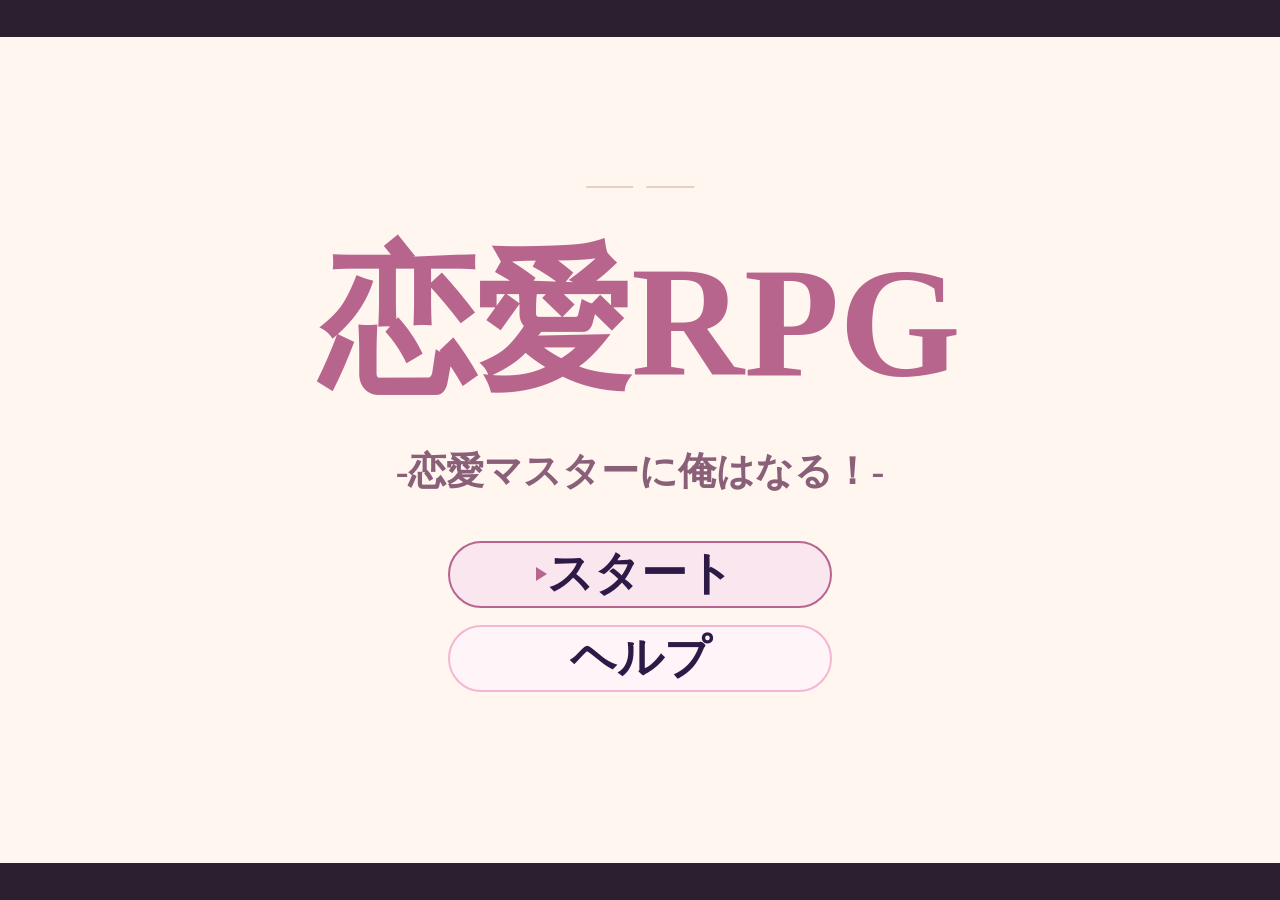
<file: index.html>
<!DOCTYPE html>
<html lang="ja">
<head>
  <meta charset="UTF-8">
  <meta name="viewport" content="width=device-width, initial-scale=1, viewport-fit=cover">
  <title>恋愛RPG -恋愛マスターに俺はなる！-</title>
  <link rel="stylesheet" href="css/common.css">
  <link rel="stylesheet" href="css/title.css">
</head>
<body class="page-title">
  <!--
    タイトル画面
    ・「スタート」→ ゲーム開始(キャラ抽選・タイマー開始) → intro.html(導入の独白)
    ・「ヘルプ」  → help.html(操作説明)
  -->
  <main class="viewport">
    <div class="stage">
      <div class="title-deco" aria-hidden="true"><span></span><span></span></div>
      <h1 class="title-logo">恋愛RPG</h1>
      <p class="title-sub">-恋愛マスターに俺はなる！-</p>
      <nav class="title-menu">
        <button id="btn-start" class="btn btn--menu btn--start" type="button">スタート</button>
        <a id="btn-help" class="btn btn--menu" href="help.html">ヘルプ</a>
      </nav>
      <p id="title-error" class="title-error" role="alert" hidden>このブラウザでは進行状況を保存できないため、ゲームを開始できません。</p>
    </div>
  </main>

  <script src="js/config.js"></script>
  <script src="js/data/characters.js"></script>
  <script src="js/data/scenario.js"></script>
  <script src="js/core/util.js"></script>
  <script src="js/core/characters.js"></script>
  <script src="js/core/state.js"></script>
  <script src="js/pages/title.js"></script>
</body>
</html>
</file>
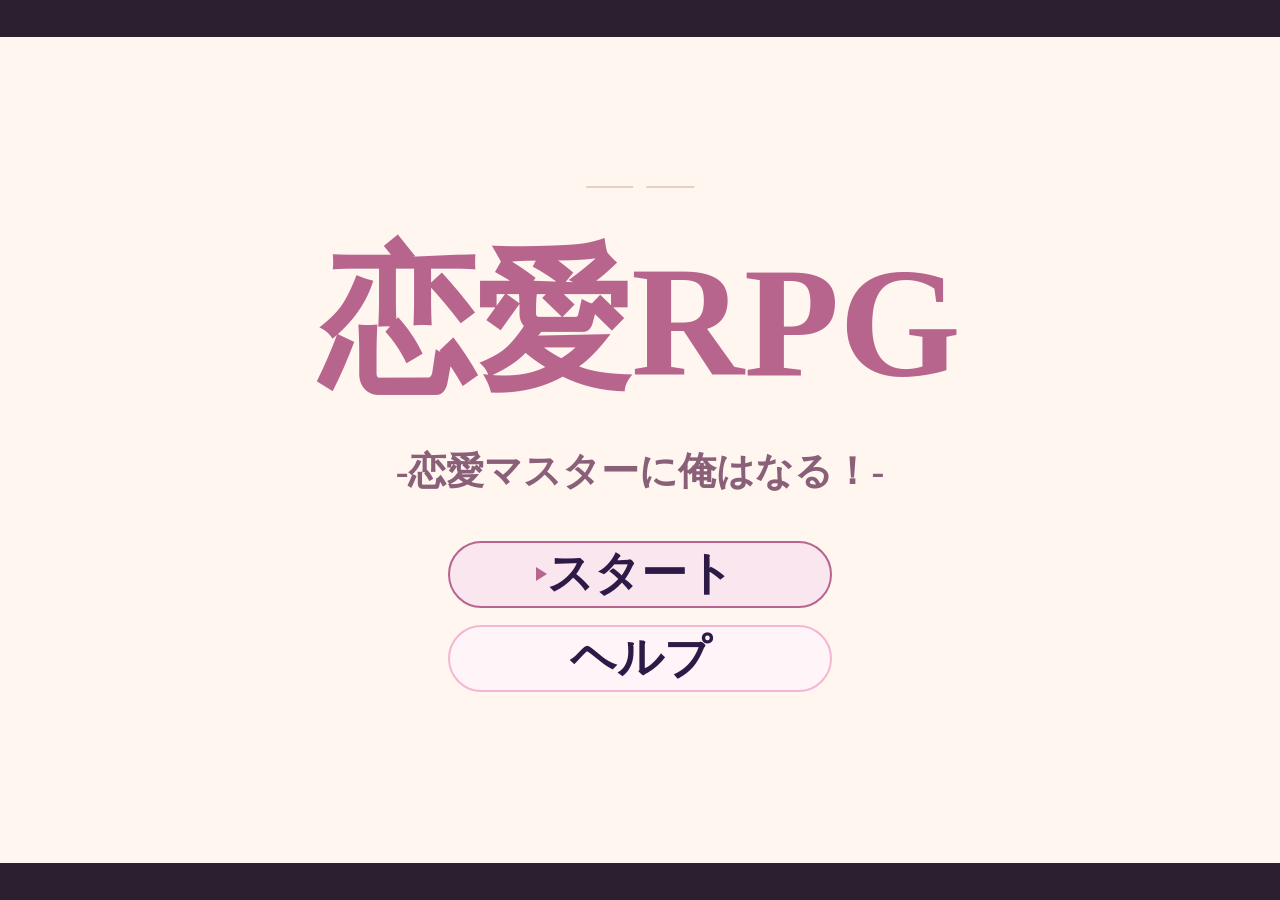
<file: battle.html>
<!DOCTYPE html>
<html lang="ja">
<head>
  <meta charset="UTF-8">
  <meta name="viewport" content="width=device-width, initial-scale=1, viewport-fit=cover">
  <title>戦闘 - 恋愛RPG</title>
  <link rel="stylesheet" href="css/common.css">
  <link rel="stylesheet" href="css/story.css">
  <link rel="stylesheet" href="css/battle.css">
</head>
<body class="page-battle">
  <!--
    戦闘画面
    ・表示条件: 進行ステップが battle のとき
    ・「降参」           → index.html(タイトル画面。進行状態とタイマーを破棄)
    ・「アタックする！」 → 好感度ゲージ(MAX後は告白成功率)を上げる
    ・「告白しろ！！！」 → 好感度MAX後に表示。押すと一度だけ成否を判定し、talk.html(戦闘後の会話)へ
    ・ゲームのルールは js/core/battle-logic.js、画面の更新は js/pages/battle.js
  -->
  <main class="viewport">
    <div class="stage stage--classroom" id="stage">
      <button id="btn-surrender" class="pill pill--surrender" type="button">降参</button>
      <div class="pill pill--stage" id="stage-label"></div>
      <div class="pill pill--timer" id="timer">00:00:00</div>

      <!-- 左: ハートと縦型の好感度ゲージ -->
      <div class="heart" aria-hidden="true">
        <svg viewBox="0 0 32 28" xmlns="http://www.w3.org/2000/svg">
          <path d="M16 27C-6 11 4 -2 16 6.5 28 -2 38 11 16 27Z" fill="#ef6aa6"/>
        </svg>
      </div>
      <div class="gauge" id="gauge" role="progressbar" aria-label="好感度" aria-valuemin="0" aria-valuemax="100" aria-valuenow="0">
        <div class="gauge__fill" id="gauge-fill"></div>
      </div>

      <!-- 中央: キャラクター画像(パスは js/data/characters.js で設定。未設定なら表示しない) -->
      <div class="character">
        <img class="character__img" id="character-image" alt="" hidden>
        <div class="character__placeholder" id="character-placeholder">キャラクター画像 未設定</div>
      </div>

      <!-- 右: 告白成功率(好感度MAXになってから表示) -->
      <div class="rate" id="rate-panel" hidden>
        <div class="rate__label">告白成功率</div>
        <div><span class="rate__value" id="rate-value">0</span><span class="rate__unit">%</span></div>
      </div>

      <!-- 下部: セリフ欄(セリフは js/data/characters.js の lines。未設定なら空欄) -->
      <div class="msgbox" id="msgbox">
        <p class="msgbox__text" id="msg-text"></p>
      </div>

      <div class="action-bar">
        <button id="btn-attack" class="btn btn-action" type="button">アタックする！</button>
        <button id="btn-confess" class="btn btn-action btn-action--confess" type="button" hidden>告白しろ！！！</button>
      </div>
    </div>
  </main>

  <script src="js/config.js"></script>
  <script src="js/data/characters.js"></script>
  <script src="js/data/scenario.js"></script>
  <script src="js/core/util.js"></script>
  <script src="js/core/characters.js"></script>
  <script src="js/core/state.js"></script>
  <script src="js/core/timer.js"></script>
  <script src="js/core/ui.js"></script>
  <script src="js/core/audio.js"></script>
  <script src="js/core/battle-logic.js"></script>
  <script src="js/pages/battle.js"></script>
</body>
</html>
</file>
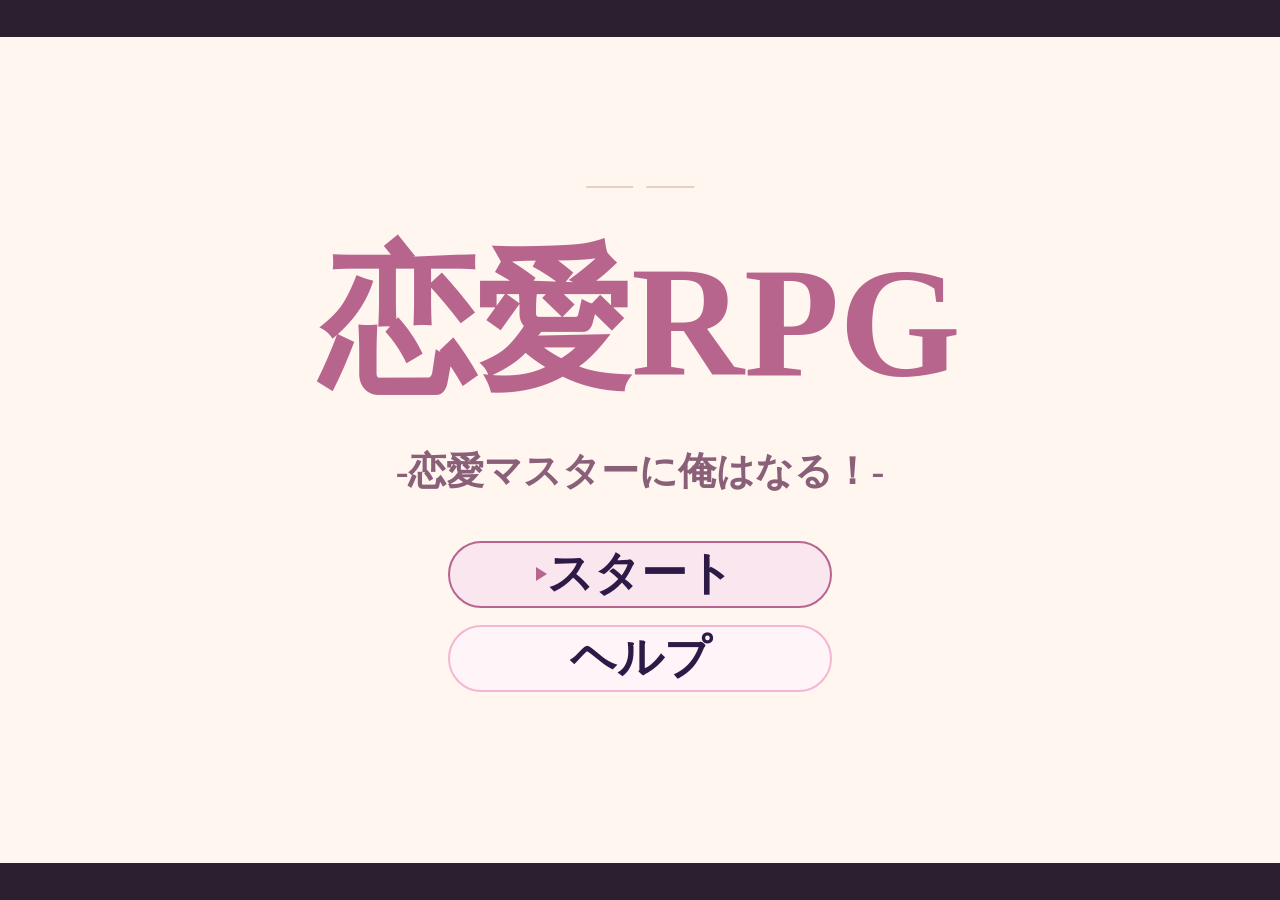
<file: clear.html>
<!DOCTYPE html>
<html lang="ja">
<head>
  <meta charset="UTF-8">
  <meta name="viewport" content="width=device-width, initial-scale=1, viewport-fit=cover">
  <title>クリア - 恋愛RPG</title>
  <link rel="stylesheet" href="css/common.css">
  <link rel="stylesheet" href="css/result.css">
</head>
<body class="page-result page-clear">
  <!--
    クリア画面
    ・表示条件: 進行ステップが clear のとき
    ・タイムは、ラスボスに告白成功した時点で停止した最終タイム(state.js の finishedAt)
    ・「タイトルに戻る」 → index.html
  -->
  <main class="viewport">
    <div class="stage">
      <h1 class="result-heading">クリアおめでとう！！</h1>
      <p class="result-text" id="clear-time"></p>
      <button id="btn-title" class="btn result-back" type="button">タイトルに戻る</button>
    </div>
  </main>

  <script src="js/config.js"></script>
  <script src="js/data/characters.js"></script>
  <script src="js/data/scenario.js"></script>
  <script src="js/core/util.js"></script>
  <script src="js/core/characters.js"></script>
  <script src="js/core/state.js"></script>
  <script src="js/core/timer.js"></script>
  <script src="js/pages/clear.js"></script>
</body>
</html>
</file>
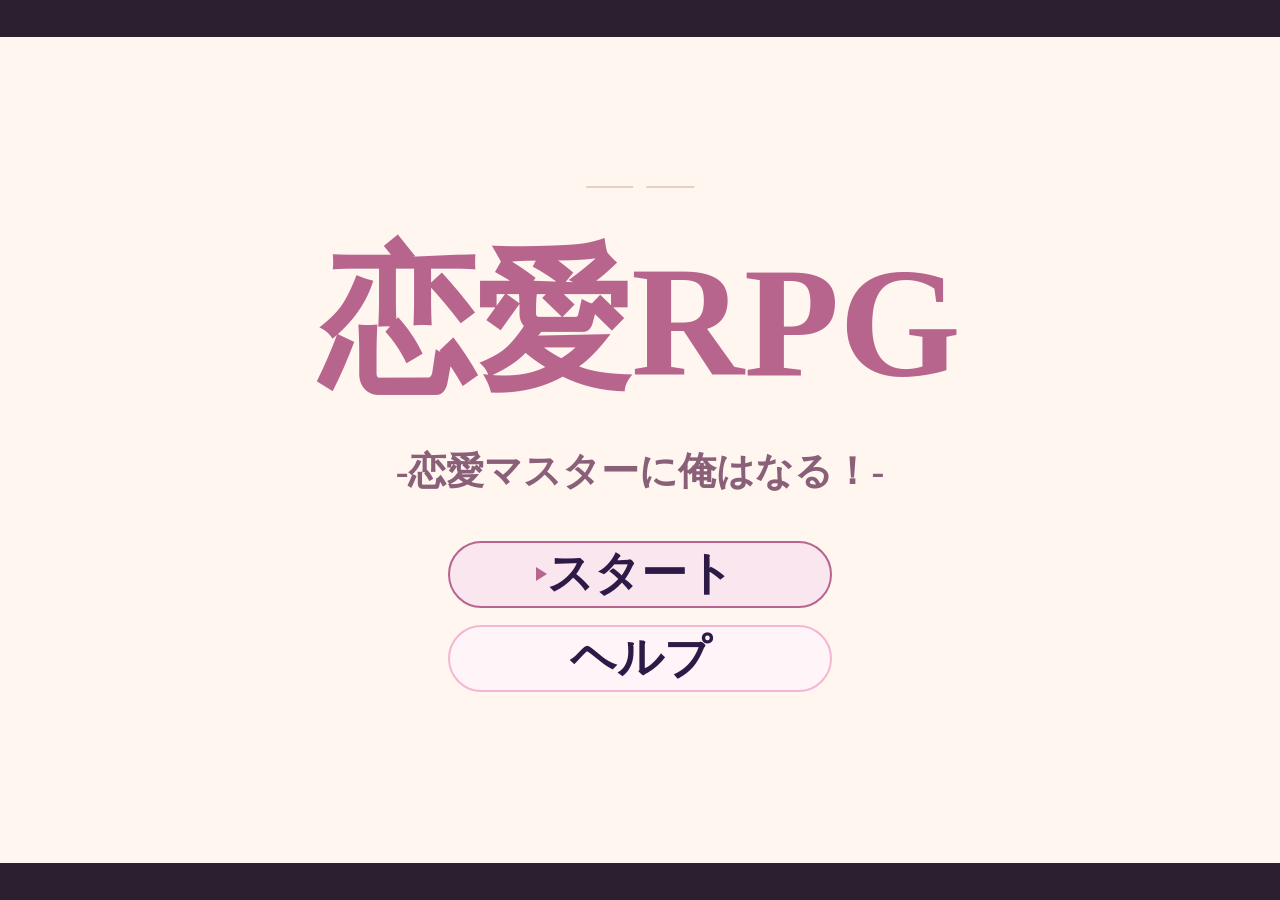
<file: gameover.html>
<!DOCTYPE html>
<html lang="ja">
<head>
  <meta charset="UTF-8">
  <meta name="viewport" content="width=device-width, initial-scale=1, viewport-fit=cover">
  <title>告白失敗 - 恋愛RPG</title>
  <link rel="stylesheet" href="css/common.css">
  <link rel="stylesheet" href="css/result.css">
</head>
<body class="page-result page-gameover">
  <!--
    敗北画面
    ・表示条件: 進行ステップが gameover のとき
    ・一言コメントは js/data/scenario.js の defeatComments からランダムに1つ(未提供のため空欄=非表示)
    ・「タイトルに戻る」 → index.html
  -->
  <main class="viewport">
    <div class="stage">
      <h1 class="result-heading">告白失敗...</h1>
      <p class="result-text" id="defeat-comment" hidden></p>
      <button id="btn-title" class="btn result-back" type="button">タイトルに戻る</button>
    </div>
  </main>

  <script src="js/config.js"></script>
  <script src="js/data/characters.js"></script>
  <script src="js/data/scenario.js"></script>
  <script src="js/core/util.js"></script>
  <script src="js/core/characters.js"></script>
  <script src="js/core/state.js"></script>
  <script src="js/pages/gameover.js"></script>
</body>
</html>
</file>
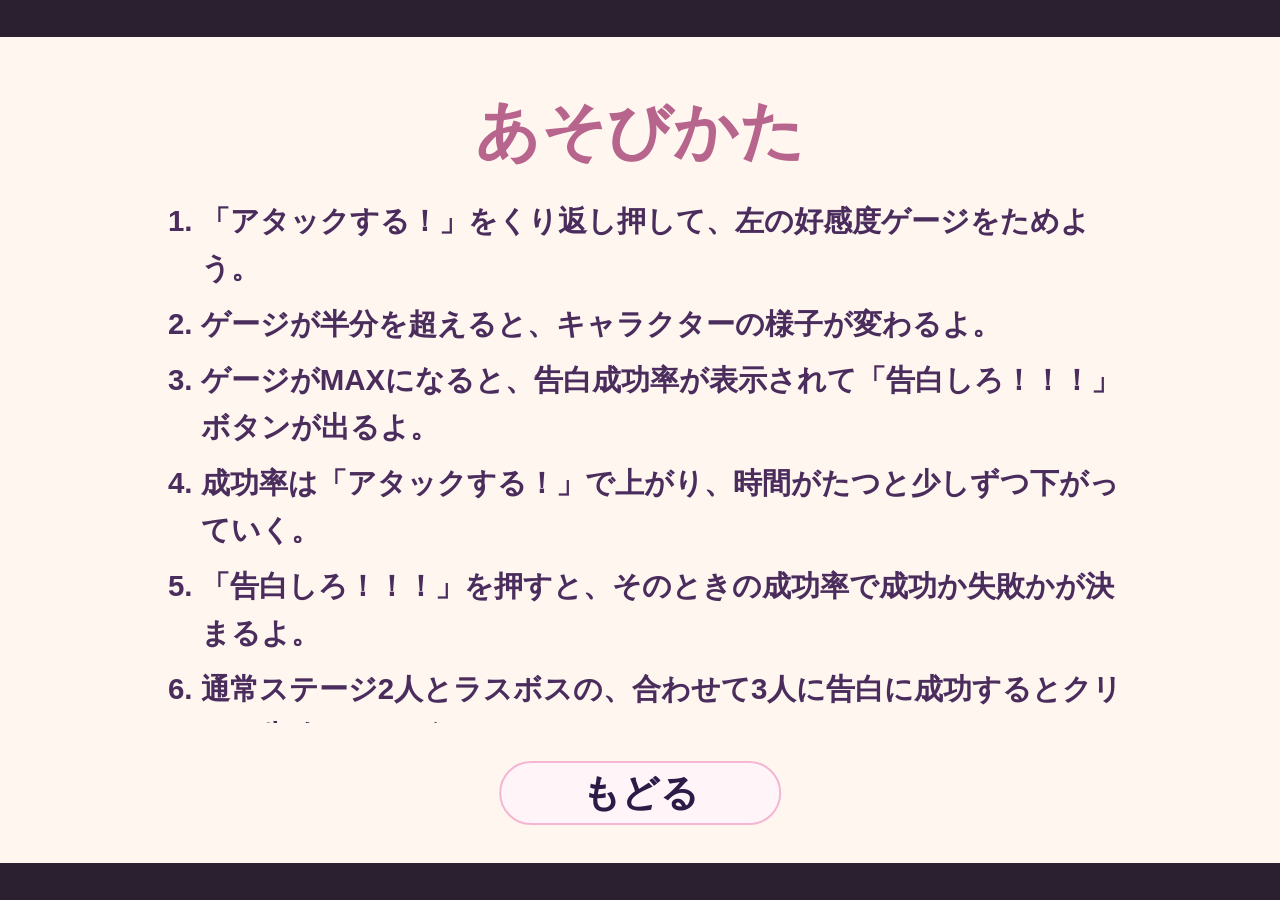
<file: help.html>
<!DOCTYPE html>
<html lang="ja">
<head>
  <meta charset="UTF-8">
  <meta name="viewport" content="width=device-width, initial-scale=1, viewport-fit=cover">
  <title>ヘルプ - 恋愛RPG</title>
  <link rel="stylesheet" href="css/common.css">
  <link rel="stylesheet" href="css/title.css">
</head>
<body class="page-help">
  <!--
    ヘルプ画面(操作説明)
    ・「もどる」 → index.html(タイトル画面)
    説明文は基本操作のみ。原案で未確定の演出などは書いていません。
  -->
  <main class="viewport">
    <div class="stage">
      <h1 class="help-title">あそびかた</h1>
      <div class="help-body">
        <ol>
          <li>「アタックする！」をくり返し押して、左の好感度ゲージをためよう。</li>
          <li>ゲージが半分を超えると、キャラクターの様子が変わるよ。</li>
          <li>ゲージがMAXになると、告白成功率が表示されて「告白しろ！！！」ボタンが出るよ。</li>
          <li>成功率は「アタックする！」で上がり、時間がたつと少しずつ下がっていく。</li>
          <li>「告白しろ！！！」を押すと、そのときの成功率で成功か失敗かが決まるよ。</li>
          <li>通常ステージ2人とラスボスの、合わせて3人に告白に成功するとクリア。失敗するとゲームオーバー。</li>
          <li>「降参」を押すと、タイトル画面にもどるよ。右上のストップウォッチは、スタートからクリアまでのタイムだよ。</li>
        </ol>
      </div>
      <a class="btn help-back" href="index.html">もどる</a>
    </div>
  </main>
</body>
</html>
</file>
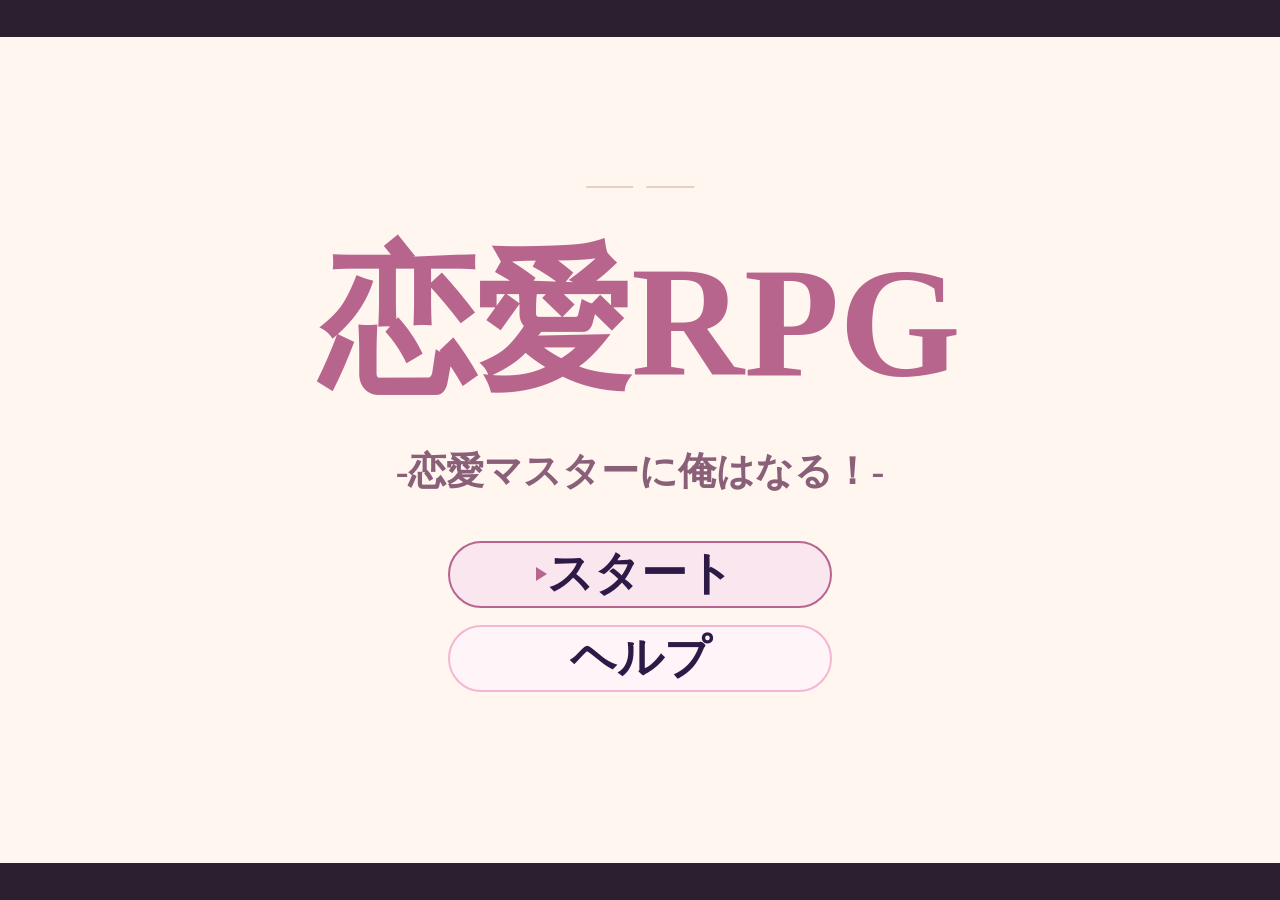
<file: intro.html>
<!DOCTYPE html>
<html lang="ja">
<head>
  <meta charset="UTF-8">
  <meta name="viewport" content="width=device-width, initial-scale=1, viewport-fit=cover">
  <title>恋愛RPG</title>
  <link rel="stylesheet" href="css/common.css">
  <link rel="stylesheet" href="css/story.css">
</head>
<body class="page-story page-intro">
  <!--
    導入の独白
    ・表示条件: 進行ステップが intro のとき(それ以外でアクセスすると正しい画面へ移動する)
    ・文章は js/data/scenario.js の intro(未提供のため空欄)
    ・最後のページを送り終えたら → map.html(ステージ移動画面)
  -->
  <main class="viewport">
    <div class="stage stage--classroom" id="stage">
      <div class="pill pill--timer" id="timer">00:00:00</div>
      <div class="msgbox" id="msgbox">
        <p class="msgbox__text" id="msg-text"></p>
        <span class="msgbox__next" aria-hidden="true">▽</span>
      </div>
    </div>
  </main>

  <script src="js/config.js"></script>
  <script src="js/data/characters.js"></script>
  <script src="js/data/scenario.js"></script>
  <script src="js/core/util.js"></script>
  <script src="js/core/characters.js"></script>
  <script src="js/core/state.js"></script>
  <script src="js/core/timer.js"></script>
  <script src="js/core/ui.js"></script>
  <script src="js/core/dialogue.js"></script>
  <script src="js/pages/intro.js"></script>
</body>
</html>
</file>
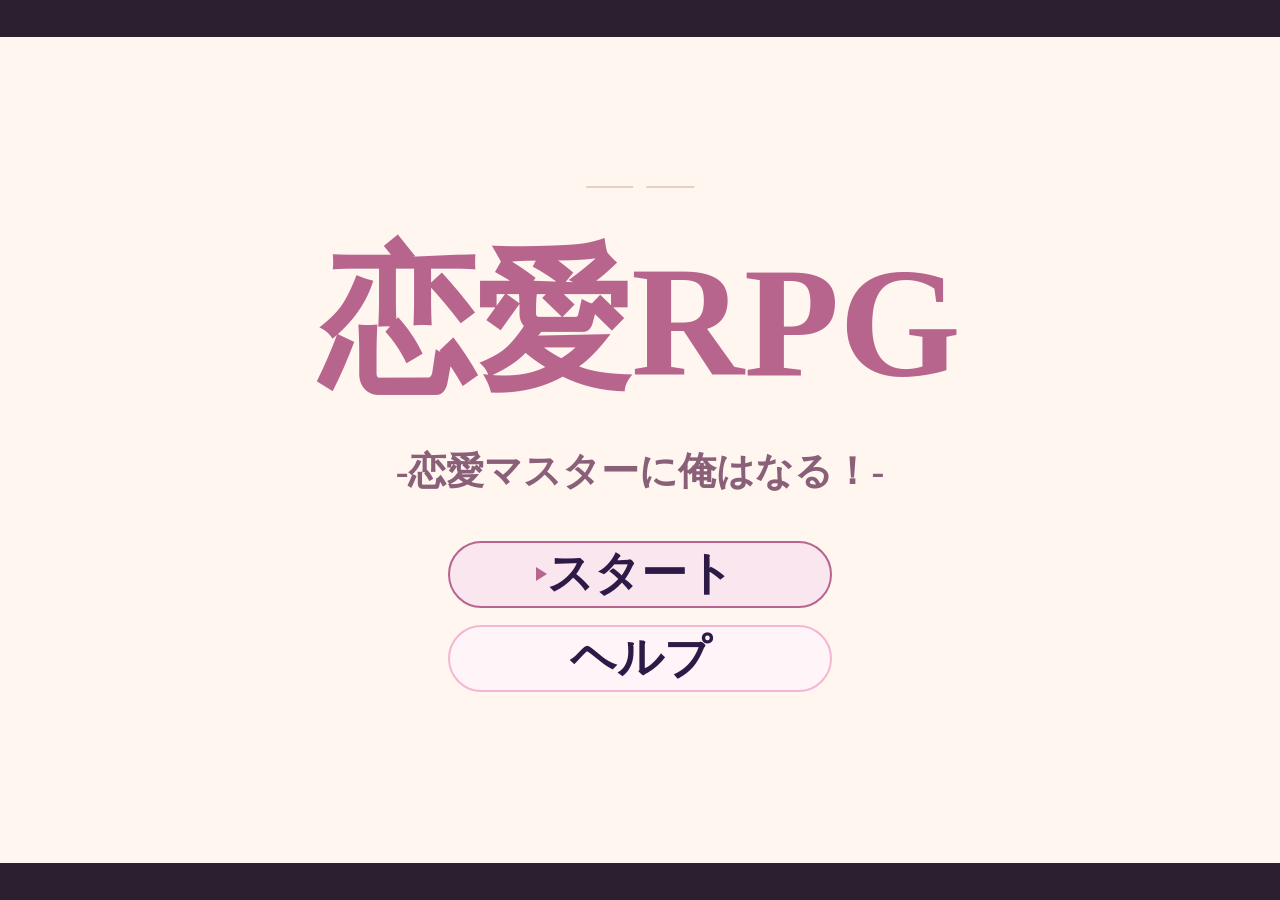
<file: map.html>
<!DOCTYPE html>
<html lang="ja">
<head>
  <meta charset="UTF-8">
  <meta name="viewport" content="width=device-width, initial-scale=1, viewport-fit=cover">
  <title>ステージ移動 - 恋愛RPG</title>
  <link rel="stylesheet" href="css/common.css">
  <link rel="stylesheet" href="css/story.css">
</head>
<body class="page-story page-map">
  <!--
    ステージ移動画面(全3ステージのうち、どこまで進んだかを表示)
    ・表示条件: 進行ステップが map のとき
    ・「すすむ」 → talk.html(次の相手との戦闘前の会話)
    ・丸とハートは js/pages/map.js が、totalStages の数だけ作って配置する
  -->
  <main class="viewport">
    <div class="stage" id="stage">
      <div class="pill pill--timer" id="timer">00:00:00</div>
      <h1 class="map-title" id="map-title"></h1>
      <p class="map-opponent" id="map-opponent" hidden></p>
      <div class="map-track" id="map-track">
        <div class="map-track__line"></div>
        <div class="map-marker" id="map-marker" aria-hidden="true">♥</div>
      </div>
      <button id="btn-next" class="btn map-next" type="button">すすむ</button>
    </div>
  </main>

  <script src="js/config.js"></script>
  <script src="js/data/characters.js"></script>
  <script src="js/data/scenario.js"></script>
  <script src="js/core/util.js"></script>
  <script src="js/core/characters.js"></script>
  <script src="js/core/state.js"></script>
  <script src="js/core/timer.js"></script>
  <script src="js/core/ui.js"></script>
  <script src="js/pages/map.js"></script>
</body>
</html>
</file>
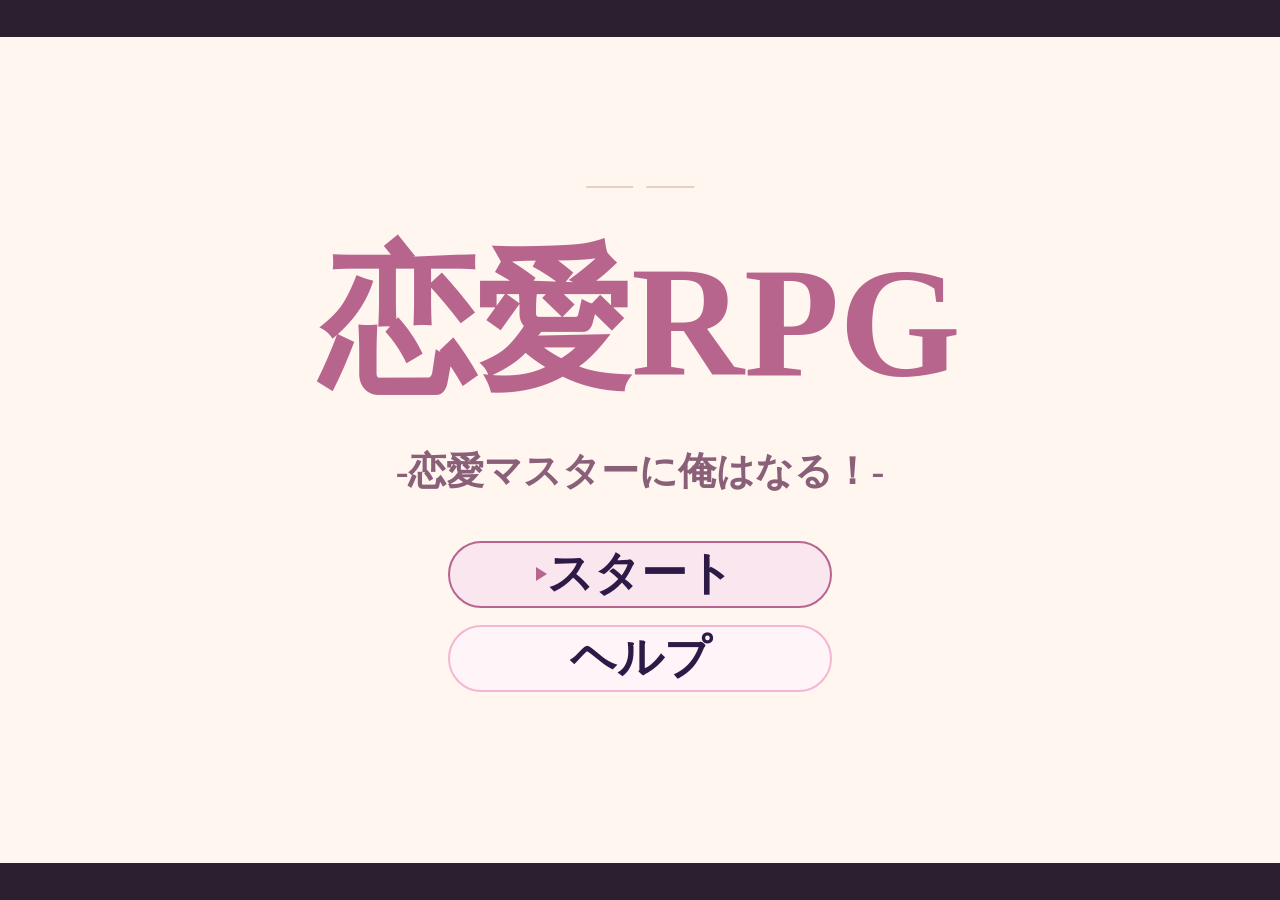
<file: talk.html>
<!DOCTYPE html>
<html lang="ja">
<head>
  <meta charset="UTF-8">
  <meta name="viewport" content="width=device-width, initial-scale=1, viewport-fit=cover">
  <title>会話 - 恋愛RPG</title>
  <link rel="stylesheet" href="css/common.css">
  <link rel="stylesheet" href="css/story.css">
</head>
<body class="page-story page-talk">
  <!--
    キャラクターとの会話画面(1つのHTMLを、進行ステップによって使い分ける)
    ・talk-before   : 戦闘前の会話        → 終了後 battle.html
    ・talk-after    : 戦闘後の会話        → 失敗なら gameover.html / 成功なら map.html(ラスボス成功時は talk-epilogue)
    ・talk-epilogue : ラスボス成功後の会話 → 終了後 clear.html
    ・会話文は js/data/characters.js の各キャラの talk(未提供のため空欄)
  -->
  <main class="viewport">
    <div class="stage stage--classroom" id="stage">
      <div class="pill pill--timer" id="timer">00:00:00</div>

      <div class="character">
        <!-- キャラクター画像。パスは js/data/characters.js で設定する(src は js が設定。未設定なら表示しない) -->
        <img class="character__img" id="character-image" alt="" hidden>
        <div class="character__placeholder" id="character-placeholder">キャラクター画像 未設定</div>
      </div>

      <div class="msgbox" id="msgbox">
        <p class="msgbox__text" id="msg-text"></p>
        <span class="msgbox__next" aria-hidden="true">▽</span>
      </div>
    </div>
  </main>

  <script src="js/config.js"></script>
  <script src="js/data/characters.js"></script>
  <script src="js/data/scenario.js"></script>
  <script src="js/core/util.js"></script>
  <script src="js/core/characters.js"></script>
  <script src="js/core/state.js"></script>
  <script src="js/core/timer.js"></script>
  <script src="js/core/ui.js"></script>
  <script src="js/core/dialogue.js"></script>
  <script src="js/pages/talk.js"></script>
</body>
</html>
</file>
<file: css/common.css>
/*
 * css/common.css ― 全ページ共通の見た目(色・フォント・画面枠・ボタン・ピル型表示)
 *
 * 【サイズの考え方】
 *   ゲーム画面は「横:縦 = 1.548 : 1」(Figmaのフレーム比率)の固定比率で、画面に収まる最大サイズに拡大縮小される。
 *   --u は「ゲーム画面の幅の 1/100」で、すべての寸法を calc(var(--u) * 数値) で指定している。
 *   → PCでもスマートフォンでも、レイアウトが崩れず同じ見た目で拡大縮小される。
 *
 * 【色について】
 *   下の色コードは、Figmaのスクリーンショットから目視で推定した値です(Figmaから正確な値は取得できていません)。
 *   色を変えたいときは、この :root の値だけを書き換えてください。
 */
:root {
  --ratio: 1.548;
  --u: min(1vw, calc(var(--ratio) * 1vh));

  /* ---- 色(推定値) ---- */
  --color-outer: #2b2030;          /* ゲーム画面の外側(余白部分) */
  --color-cream: #fff6f0;          /* タイトル等のクリーム色の背景 */
  --color-logo: #b8658e;           /* タイトルロゴのピンク */
  --color-sub: #8a6078;            /* サブタイトル */
  --color-ink: #2e1a47;            /* ボタン文字などの濃い紫 */
  --color-text-msg: #4a2d5c;       /* セリフ欄の文字 */
  --color-pink: #ee7aae;           /* ゲージのピンク */
  --color-pink-strong: #e2478f;    /* 強調のピンク(成功率の数字など) */
  --color-pink-soft: #fae6ef;      /* スタートボタンの背景 */
  --color-pink-line: #f4b6d2;      /* 枠線のピンク */
  --color-danger: #e0302f;         /* 「降参」の赤 */
  --color-pill-bg: #fff5f8;        /* ピル型表示・ボタンの白に近い背景 */
  --color-msg-bg: rgba(255, 236, 244, 0.74); /* 半透明のセリフ欄 */

  /* ---- フォント(外部サービスに頼らず、端末にあるフォントを順に使う) ---- */
  --font-ui: "Zen Maru Gothic", "Hiragino Maru Gothic ProN", "Hiragino Sans", "Yu Gothic UI", "Meiryo", "Noto Sans JP", sans-serif;
  --font-serif: "Shippori Mincho", "Hiragino Mincho ProN", "Yu Mincho", "Noto Serif JP", serif;
}

@supports (height: 1dvh) {
  :root { --u: min(1vw, calc(var(--ratio) * 1dvh)); }
}

*, *::before, *::after { box-sizing: border-box; }

/* hidden 属性を、他のCSS(display指定)に負けないようにする */
[hidden] { display: none !important; }

html, body {
  margin: 0;
  height: 100%;
  overflow: hidden;
  background: var(--color-outer);
  font-family: var(--font-ui);
  color: var(--color-ink);
  -webkit-text-size-adjust: 100%;
  -webkit-tap-highlight-color: transparent;
  -webkit-touch-callout: none;
  user-select: none;
  -webkit-user-select: none;
}

/* ゲーム画面を中央に置く外枠 */
.viewport {
  position: fixed;
  inset: 0;
  display: flex;
  align-items: center;
  justify-content: center;
}

/* ゲーム画面本体(固定比率) */
.stage {
  position: relative;
  width: calc(var(--u) * 100);
  height: calc(var(--u) * 100 / var(--ratio));
  overflow: hidden;
  background: var(--color-cream);
}

/* 教室背景(戦闘・会話・導入)。背景素材が未設定のときは、素材の代わりにならない単色のグラデーション */
.stage--classroom {
  background: linear-gradient(180deg, #f5dcdc 0%, #efc8cb 62%, #deb4a0 100%);
  background-size: cover;
  background-position: center;
}

/* 縦向きのスマートフォン向けの案内(横向きのほうが大きく表示される) */
@media (orientation: portrait) {
  body::after {
    content: "横向きにすると大きく表示されます";
    position: fixed;
    left: 0;
    right: 0;
    bottom: 12px;
    text-align: center;
    font-size: 12px;
    color: rgba(255, 255, 255, 0.6);
    pointer-events: none;
  }
}

/* ---- ピル型の表示(降参・ステージ・タイマー) ---- */
.pill {
  position: absolute;
  display: flex;
  align-items: center;
  justify-content: center;
  background: var(--color-pill-bg);
  border: calc(var(--u) * 0.18) solid var(--color-pink-line);
  border-radius: 999px;
  box-shadow: 0 calc(var(--u) * 0.2) calc(var(--u) * 0.6) rgba(120, 60, 90, 0.15);
  font-family: inherit;
  font-weight: 800;
  font-size: calc(var(--u) * 1.9);
  color: var(--color-ink);
  white-space: nowrap;
}

.pill--timer {
  right: calc(var(--u) * 2.84);
  width: calc(var(--u) * 12.5);
  font-variant-numeric: tabular-nums;
}

/* ---- ボタンの共通部分 ---- */
.btn {
  position: relative;
  display: inline-flex;
  align-items: center;
  justify-content: center;
  margin: 0;
  padding: 0;
  font-family: inherit;
  font-weight: 800;
  color: var(--color-ink);
  background: var(--color-pill-bg);
  border: calc(var(--u) * 0.18) solid var(--color-pink-line);
  border-radius: 999px;
  text-decoration: none;
  cursor: pointer;
  touch-action: manipulation; /* ダブルタップ拡大を防ぎ、連打の反応を速くする */
  transition: transform 0.08s ease-out, filter 0.15s;
}
.btn:hover { filter: brightness(0.98); }
.btn:active { transform: scale(0.97); }
.btn:focus-visible { outline: calc(var(--u) * 0.3) solid var(--color-logo); outline-offset: calc(var(--u) * 0.2); }
.btn:disabled { cursor: default; filter: grayscale(0.3) opacity(0.85); transform: none; }
</file>
<file: css/title.css>
/*
 * css/title.css ― タイトル画面(index.html)とヘルプ画面(help.html)
 * 位置・サイズはFigmaのスクリーンショットから測った推定値(単位は --u = 画面幅の1/100)。
 */
.page-title .stage,
.page-help .stage { background: var(--color-cream); }

/* ロゴの上の小さな装飾線 */
.title-deco {
  position: absolute;
  left: 50%;
  top: calc(var(--u) * 11.7);
  transform: translateX(-50%);
  display: flex;
  gap: calc(var(--u) * 1);
}
.title-deco span {
  display: block;
  width: calc(var(--u) * 3.7);
  height: calc(var(--u) * 0.1);
  background: #e4cfc9;
}

.title-logo {
  position: absolute;
  left: 0;
  right: 0;
  top: calc(var(--u) * 15.8);
  margin: 0;
  text-align: center;
  font-family: var(--font-serif);
  font-weight: 900;
  font-size: calc(var(--u) * 12.2);
  line-height: 1.08;
  color: var(--color-logo);
  white-space: nowrap;
}

.title-sub {
  position: absolute;
  left: 0;
  right: 0;
  top: calc(var(--u) * 32);
  margin: 0;
  text-align: center;
  font-family: var(--font-serif);
  font-weight: 700;
  font-size: calc(var(--u) * 3);
  line-height: 1.35;
  color: var(--color-sub);
  white-space: nowrap;
}

.title-menu {
  position: absolute;
  left: 50%;
  top: calc(var(--u) * 39.4);
  transform: translateX(-50%);
  display: flex;
  flex-direction: column;
  gap: calc(var(--u) * 1.3);
}

.btn--menu {
  width: calc(var(--u) * 30);
  height: calc(var(--u) * 5.25);
  font-size: calc(var(--u) * 3.6);
}

/* スタートボタン: ピンクの背景と濃い枠線、左に小さな三角 */
.btn--start {
  background: var(--color-pink-soft);
  border-color: var(--color-logo);
}
.btn--start::before {
  content: "";
  position: absolute;
  left: calc(var(--u) * 6.7);
  top: 50%;
  transform: translateY(-50%);
  border-top: calc(var(--u) * 0.55) solid transparent;
  border-bottom: calc(var(--u) * 0.55) solid transparent;
  border-left: calc(var(--u) * 0.9) solid var(--color-logo);
}

.title-error {
  position: absolute;
  left: 0;
  right: 0;
  top: calc(var(--u) * 53);
  margin: 0;
  text-align: center;
  font-size: calc(var(--u) * 1.8);
  font-weight: 700;
  color: var(--color-danger);
}

/* ---- ヘルプ画面 ---- */
.help-title {
  position: absolute;
  left: 0;
  right: 0;
  top: calc(var(--u) * 4);
  margin: 0;
  text-align: center;
  font-family: var(--font-serif);
  font-weight: 900;
  font-size: calc(var(--u) * 5);
  color: var(--color-logo);
}

.help-body {
  position: absolute;
  left: calc(var(--u) * 12);
  right: calc(var(--u) * 12);
  top: calc(var(--u) * 12.5);
  bottom: calc(var(--u) * 11);
  overflow-y: auto;
  font-size: calc(var(--u) * 2.3);
  line-height: 1.6;
  font-weight: 700;
  color: var(--color-text-msg);
}
.help-body ol { margin: 0; padding-left: 1.6em; }
.help-body li { margin-bottom: calc(var(--u) * 0.7); }

.help-back {
  position: absolute;
  left: 50%;
  bottom: calc(var(--u) * 3);
  transform: translateX(-50%);
  width: calc(var(--u) * 22);
  height: calc(var(--u) * 5);
  font-size: calc(var(--u) * 3);
}
.help-back:active { transform: translateX(-50%) scale(0.97); }
</file>
<file: css/story.css>
/*
 * css/story.css ― 導入の独白(intro.html)・会話画面(talk.html)・ステージ移動画面(map.html)
 * 会話画面の位置・サイズはFigmaの「対話画面」のスクリーンショットから測った推定値。
 */

/* ストップウォッチ(右上) */
.page-story .pill--timer {
  top: calc(var(--u) * 2.35);
  height: calc(var(--u) * 5.4);
}

/* キャラクター画像の表示枠(画面中央・下揃え) */
.character {
  position: absolute;
  left: 50%;
  top: calc(var(--u) * 4);
  width: calc(var(--u) * 42);
  height: calc(var(--u) * 60.6);
  transform: translateX(-50%);
}
.character__img {
  display: block;
  width: 100%;
  height: 100%;
  object-fit: contain;
  object-position: center bottom;
}
/* 画像が未設定のときの枠(正式な素材ではなく、未設定であることを示す目印) */
.character__placeholder {
  position: absolute;
  inset: calc(var(--u) * 4) 0 calc(var(--u) * 20) 0;
  display: flex;
  align-items: center;
  justify-content: center;
  border: calc(var(--u) * 0.2) dashed rgba(46, 26, 71, 0.35);
  border-radius: calc(var(--u) * 1.5);
  font-size: calc(var(--u) * 2);
  font-weight: 700;
  color: rgba(46, 26, 71, 0.5);
}

/* ノベルゲーム風のセリフ欄(半透明のピンク) */
.msgbox {
  position: absolute;
  background: var(--color-msg-bg);
  border: calc(var(--u) * 0.3) solid var(--color-pink-line);
  border-radius: calc(var(--u) * 1.2);
  padding: calc(var(--u) * 1.2) calc(var(--u) * 2.4);
  text-align: center;
  font-weight: 800;
  font-size: calc(var(--u) * 3.7);
  line-height: 1.35;
  color: var(--color-text-msg);
  overflow: hidden;
}
.msgbox__text { margin: 0; white-space: pre-wrap; word-break: break-word; }

/* 会話画面のセリフ欄は画面下いっぱいに広く取る */
.page-story .msgbox {
  left: calc(var(--u) * 1.9);
  top: calc(var(--u) * 41.8);
  width: calc(var(--u) * 96.1);
  height: calc(var(--u) * 19);
  cursor: pointer;
}

/* 「次へ」を示す小さな▽(ゆっくり点滅) */
.msgbox__next {
  position: absolute;
  left: 50%;
  bottom: calc(var(--u) * 0.5);
  transform: translateX(-50%);
  font-size: calc(var(--u) * 1.8);
  line-height: 1;
  color: #e7a0c2;
  animation: next-blink 1.2s ease-in-out infinite;
}
@keyframes next-blink { 0%, 100% { opacity: 0.25; } 50% { opacity: 1; } }

/* ---- ステージ移動画面 ---- */
.page-map .stage { background: var(--color-cream); }

.map-title {
  position: absolute;
  left: 0;
  right: 0;
  top: calc(var(--u) * 9);
  margin: 0;
  text-align: center;
  font-family: var(--font-serif);
  font-weight: 900;
  font-size: calc(var(--u) * 6);
  color: var(--color-logo);
}
.map-opponent {
  position: absolute;
  left: 0;
  right: 0;
  top: calc(var(--u) * 18);
  margin: 0;
  text-align: center;
  font-weight: 700;
  font-size: calc(var(--u) * 2.6);
  color: var(--color-sub);
}

/* 進行表示: 3つの丸を線でつなぎ、ハートが現在地へ移動する */
.map-track {
  position: absolute;
  left: calc(var(--u) * 20);
  right: calc(var(--u) * 20);
  top: calc(var(--u) * 29);
  height: calc(var(--u) * 6);
}
.map-track__line {
  position: absolute;
  left: 0;
  right: 0;
  top: 50%;
  height: calc(var(--u) * 0.6);
  transform: translateY(-50%);
  background: var(--color-pink-line);
  border-radius: 999px;
}
.map-node {
  position: absolute;
  top: 50%;
  width: calc(var(--u) * 5.2);
  height: calc(var(--u) * 5.2);
  transform: translate(-50%, -50%);
  display: flex;
  align-items: center;
  justify-content: center;
  background: var(--color-pill-bg);
  border: calc(var(--u) * 0.4) solid var(--color-pink-line);
  border-radius: 50%;
  font-weight: 900;
  font-size: calc(var(--u) * 2.6);
  color: var(--color-sub);
}
.map-node--done { background: var(--color-pink); border-color: var(--color-pink); color: #fff; }
.map-node--current { border-color: var(--color-logo); color: var(--color-logo); }

.map-marker {
  position: absolute;
  top: calc(var(--u) * -5);
  width: calc(var(--u) * 4);
  height: calc(var(--u) * 4);
  transform: translateX(-50%);
  transition: left 0.9s ease-in-out;
  color: var(--color-pink-strong);
  font-size: calc(var(--u) * 3.6);
  line-height: 1;
  text-align: center;
}

.map-next {
  position: absolute;
  left: 50%;
  top: calc(var(--u) * 44);
  transform: translateX(-50%);
  width: calc(var(--u) * 24);
  height: calc(var(--u) * 5.6);
  font-size: calc(var(--u) * 3.4);
  background: var(--color-pink-soft);
  border-color: var(--color-logo);
}
.map-next:active { transform: translateX(-50%) scale(0.97); }
</file>
<file: css/battle.css>
/*
 * css/battle.css ― 戦闘画面(battle.html)
 * 位置・サイズはFigmaの「戦闘画面」のスクリーンショットから測った推定値(単位は --u = 画面幅の1/100)。
 */

/* 左上: 降参ボタン */
.pill--surrender {
  left: calc(var(--u) * 2.84);
  top: calc(var(--u) * 2.84);
  width: calc(var(--u) * 12.6);
  height: calc(var(--u) * 3.96);
  color: var(--color-danger);
  cursor: pointer;
  touch-action: manipulation;
  z-index: 5;
}
.pill--surrender:active { transform: scale(0.97); }

/* 右上: ステージ表示とストップウォッチ */
.pill--stage {
  right: calc(var(--u) * 2.84);
  top: calc(var(--u) * 2.84);
  width: calc(var(--u) * 12.5);
  height: calc(var(--u) * 3.96);
}
.page-battle .pill--timer {
  top: calc(var(--u) * 7.7);
  height: calc(var(--u) * 5.3);
}

/* 左: ハートと縦型の好感度ゲージ */
.heart {
  position: absolute;
  left: calc(var(--u) * 2.84);
  top: calc(var(--u) * 14);
  width: calc(var(--u) * 4.1);
  height: calc(var(--u) * 3.6);
}
.heart svg { display: block; width: 100%; height: 100%; }

.gauge {
  position: absolute;
  left: calc(var(--u) * 2.84);
  top: calc(var(--u) * 18.5);
  width: calc(var(--u) * 4.1);
  height: calc(var(--u) * 32.3);
  background: #fff;
  border: calc(var(--u) * 0.2) solid #1d1424;
  border-radius: 999px;
  overflow: hidden;
}
.gauge__fill {
  position: absolute;
  left: 0;
  right: 0;
  bottom: 0;
  height: 0%;                  /* JSが好感度の割合(%)で更新する */
  background: var(--color-pink);
  transition: height 0.12s ease-out;
}

/* 中央: キャラクター(会話画面と同じ表示枠) */
.page-battle .character { z-index: 1; }

/* 右: 告白成功率(好感度MAX後に表示) */
.rate {
  position: absolute;
  right: calc(var(--u) * 2.84);
  top: calc(var(--u) * 17);
  width: calc(var(--u) * 22);
  padding: calc(var(--u) * 0.8) 0 calc(var(--u) * 1);
  text-align: center;
  background: rgba(255, 245, 248, 0.88);
  border: calc(var(--u) * 0.25) solid var(--color-pink-line);
  border-radius: calc(var(--u) * 2);
  z-index: 3;
}
.rate__label { font-size: calc(var(--u) * 2.1); font-weight: 800; color: var(--color-sub); }
.rate__value {
  font-size: calc(var(--u) * 9.5);
  line-height: 1.05;
  font-weight: 900;
  font-variant-numeric: tabular-nums;
  color: var(--color-pink-strong);
}
.rate__unit { font-size: calc(var(--u) * 4); font-weight: 900; margin-left: calc(var(--u) * 0.3); }
.rate--low .rate__value { color: #9a8aa6; } /* 成功率が低いとき(目安: 20%未満)は色を落とす */

/* 下部: セリフ欄 */
.page-battle .msgbox {
  left: calc(var(--u) * 12.2);
  top: calc(var(--u) * 36.7);
  width: calc(var(--u) * 75.7);
  height: calc(var(--u) * 14.1);
  z-index: 2;
}

/* 下部: アタック/告白ボタン */
.action-bar {
  position: absolute;
  left: 0;
  right: 0;
  top: calc(var(--u) * 52.6);
  display: flex;
  justify-content: center;
  gap: calc(var(--u) * 2.4);
  z-index: 4;
}
.btn-action {
  width: calc(var(--u) * 30.6);
  height: calc(var(--u) * 10.2);
  font-size: calc(var(--u) * 4);
  border-width: calc(var(--u) * 0.25);
  box-shadow: 0 calc(var(--u) * 0.4) calc(var(--u) * 1) rgba(120, 60, 90, 0.2);
}
.btn-action--confess {
  color: #fff;
  background: linear-gradient(180deg, #f0679f 0%, #d93a82 100%);
  border-color: #fff;
}
.btn-action--confess:hover { filter: brightness(1.04); }
</file>
<file: css/result.css>
/*
 * css/result.css ― 敗北画面(gameover.html)とクリア画面(clear.html)
 * この2画面はFigmaにデザインがないため、タイトル画面と同じ配色で作った仮のレイアウトです。
 */
.page-result .stage { background: var(--color-cream); }

.result-heading {
  position: absolute;
  left: 0;
  right: 0;
  top: calc(var(--u) * 14);
  margin: 0;
  text-align: center;
  font-family: var(--font-serif);
  font-weight: 900;
  font-size: calc(var(--u) * 8);
  line-height: 1.2;
  white-space: nowrap;
}
.page-clear .result-heading { color: var(--color-logo); }
.page-gameover .result-heading { color: var(--color-sub); }

.result-text {
  position: absolute;
  left: calc(var(--u) * 10);
  right: calc(var(--u) * 10);
  top: calc(var(--u) * 30);
  margin: 0;
  text-align: center;
  font-weight: 800;
  font-size: calc(var(--u) * 3.8);
  line-height: 1.5;
  color: var(--color-text-msg);
  word-break: break-word;
}

.result-back {
  position: absolute;
  left: 50%;
  top: calc(var(--u) * 46);
  transform: translateX(-50%);
  width: calc(var(--u) * 30);
  height: calc(var(--u) * 5.25);
  font-size: calc(var(--u) * 3.4);
  background: var(--color-pink-soft);
  border-color: var(--color-logo);
}
.result-back:active { transform: translateX(-50%) scale(0.97); }
</file>
